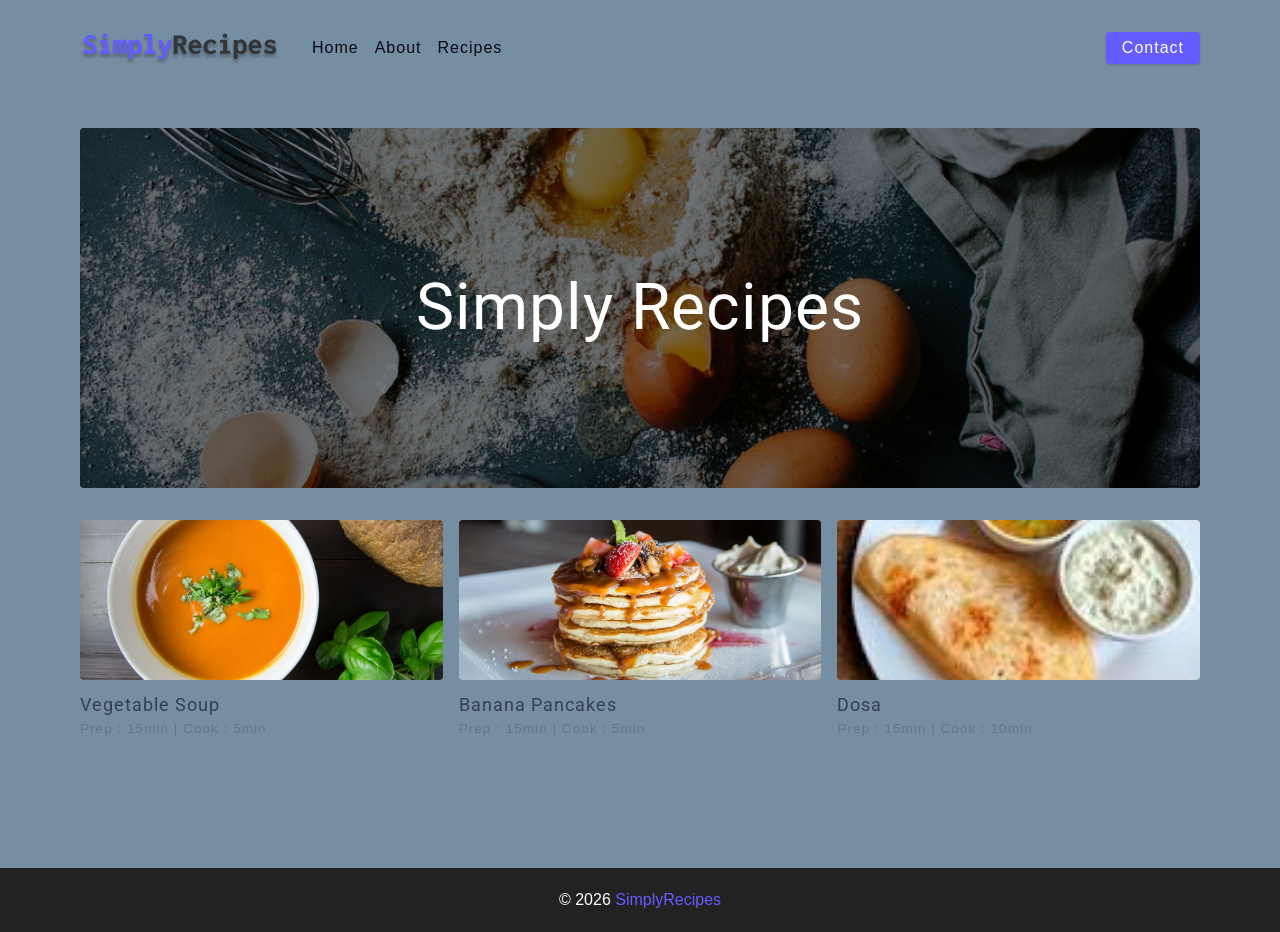
<file: index.html>
<!DOCTYPE html>
<html lang="en">
  <head>
    <meta charset="UTF-8" />
    <meta http-equiv="X-UA-Compatible" content="IE=edge" />
    <meta name="viewport" content="width=device-width, initial-scale=1.0" />
    <title>Simply Recipes</title>
    
    <link rel="shortcut icon" href="./assets/favicon.ico" type="image/x-icon" />
    
    <link rel="stylesheet" href="./css/normalize.css" />
    
    <link
      rel="stylesheet"
      href="https://cdnjs.cloudflare.com/ajax/libs/font-awesome/5.14.0/css/all.min.css"
    />
    
    <link rel="stylesheet" href="./css/main.css" />
  </head>
  <body>
    
    <nav class="navbar">
      <div class="nav-center">
        <div class="nav-header">
          <a href="index.html" class="nav-logo">
            <img src="./assets/logo.svg" alt="simply recipes" />
          </a>
        </div>
        <div class="nav-links">
          <a href="index.html" class="nav-link"> home </a>
          <a href="about.html" class="nav-link"> about </a>
          <a href="recipes.html" class="nav-link"> recipes </a>

          <div class="nav-link contact-link">
            <a href="contact.html" class="btn"> contact </a>
          </div>
        </div>
      </div>
    </nav>

<main class="page">
      
      <header class="hero">
        <div class="hero-container">
          <div class="hero-text">
            <h1>simply recipes</h1>
          </div>
        </div>
      </header>
      
      <section class="recipes-container">
        
<div class="recipes-list">
          
          <a href="vegetable-soup.html" class="recipe">
            <img
              src="./assets/recipes/recipe-3.jpeg"
              class="img recipe-img"
              alt=""
            />
            <h5>Vegetable Soup</h5>
            <p>Prep : 15min | Cook : 5min</p>
          </a>

<a href="single-recipe.html" class="recipe">
            <img
              src="./assets/recipes/recipe-4.jpeg"
              class="img recipe-img"
              alt=""
            />
            <h5>Banana Pancakes</h5>
            <p>Prep : 15min | Cook : 5min</p>
          </a>
          
          <a href="dosa.html" class="recipe">
            <img src="./assets/recipes/dosa.jpg" class="img recipe-img" alt="Dosa" />
            <h5>Dosa</h5>
            <p>Prep : 15min | Cook : 10min</p>
          </a>
        </div>
        
      </section>
    </main>

<footer class="page-footer">
      <p>
        &copy; 2026
        <span class="footer-logo">SimplyRecipes</span> 
      </p>
    </footer>
  </body>
</html>
</file>
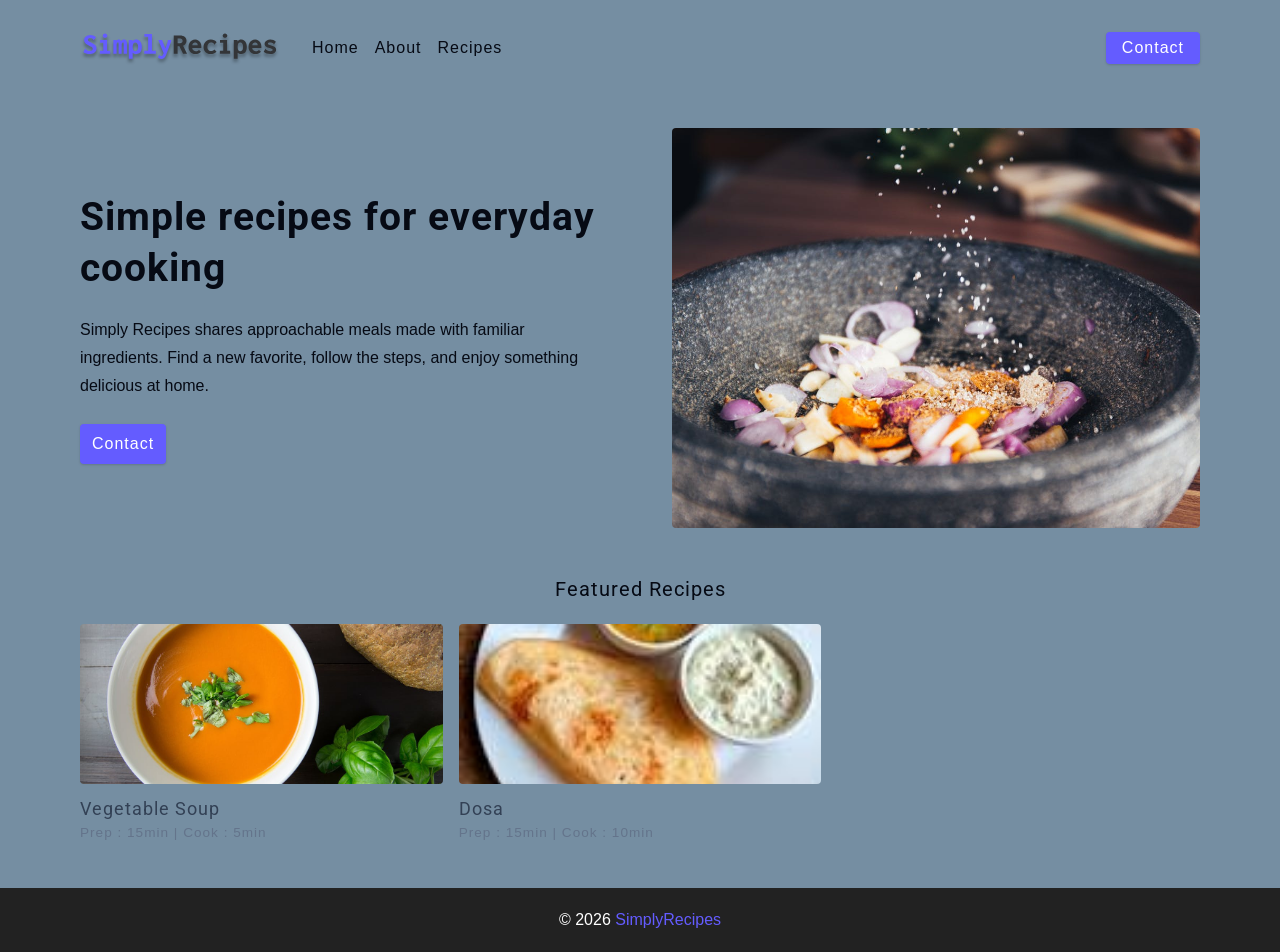
<file: about.html>
<!DOCTYPE html>
<html lang="en">
  <head>
    <meta charset="UTF-8" />
    <meta http-equiv="X-UA-Compatible" content="IE=edge" />
    <meta name="viewport" content="width=device-width, initial-scale=1.0" />
    <title>About | Simply Recipes</title>
    
    <link rel="shortcut icon" href="./assets/favicon.ico" type="image/x-icon" />
    
    <link rel="stylesheet" href="./css/normalize.css" />
    
    <link
      rel="stylesheet"
      href="https://cdnjs.cloudflare.com/ajax/libs/font-awesome/5.14.0/css/all.min.css"
    />
    
    <link rel="stylesheet" href="./css/main.css" />
  </head>
  <body>
    
    <nav class="navbar">
      <div class="nav-center">
        <div class="nav-header">
          <a href="index.html" class="nav-logo">
            <img src="./assets/logo.svg" alt="simply recipes" />
          </a>
        </div>
        <div class="nav-links">
          <a href="index.html" class="nav-link"> home </a>
          <a href="about.html" class="nav-link"> about </a>
          <a href="recipes.html" class="nav-link"> recipes </a>

          <div class="nav-link contact-link">
            <a href="contact.html" class="btn"> contact </a>
          </div>
        </div>
      </div>
    </nav>
    
    <main class="page">
      <section class="about-page">
        <article>
          <h2>Simple recipes for everyday cooking</h2>
          <p>
            Simply Recipes shares approachable meals made with familiar
            ingredients. Find a new favorite, follow the steps, and enjoy
            something delicious at home.
          </p>
          <a href="contact.html" class="btn"> contact </a>
        </article>
        
        <img
          src="./assets/about.jpeg"
          alt="Person Pouring Salt in Bowl"
          class="img about-img"
        />
      </section>
      <section class="featured-recipes">
        <h5 class="featured-title">Featured recipes</h5>
        <div class="recipes-list">
          
          <a href="vegetable-soup.html" class="recipe">
            <img
              src="./assets/recipes/recipe-3.jpeg"
              class="img recipe-img"
              alt=""
            />
            <h5>Vegetable Soup</h5>
            <p>Prep : 15min | Cook : 5min</p>
          </a>
          
          <a href="dosa.html" class="recipe">
            <img src="./assets/recipes/dosa.jpg" class="img recipe-img" alt="Dosa" />
            <h5>Dosa</h5>
            <p>Prep : 15min | Cook : 10min</p>
          </a>
        </div>
      </section>
    </main>
    
    <footer class="page-footer">
      <p>
        &copy; 2026
        <span class="footer-logo">SimplyRecipes</span>
      </p>
    </footer>
  </body>
</html>
</file>
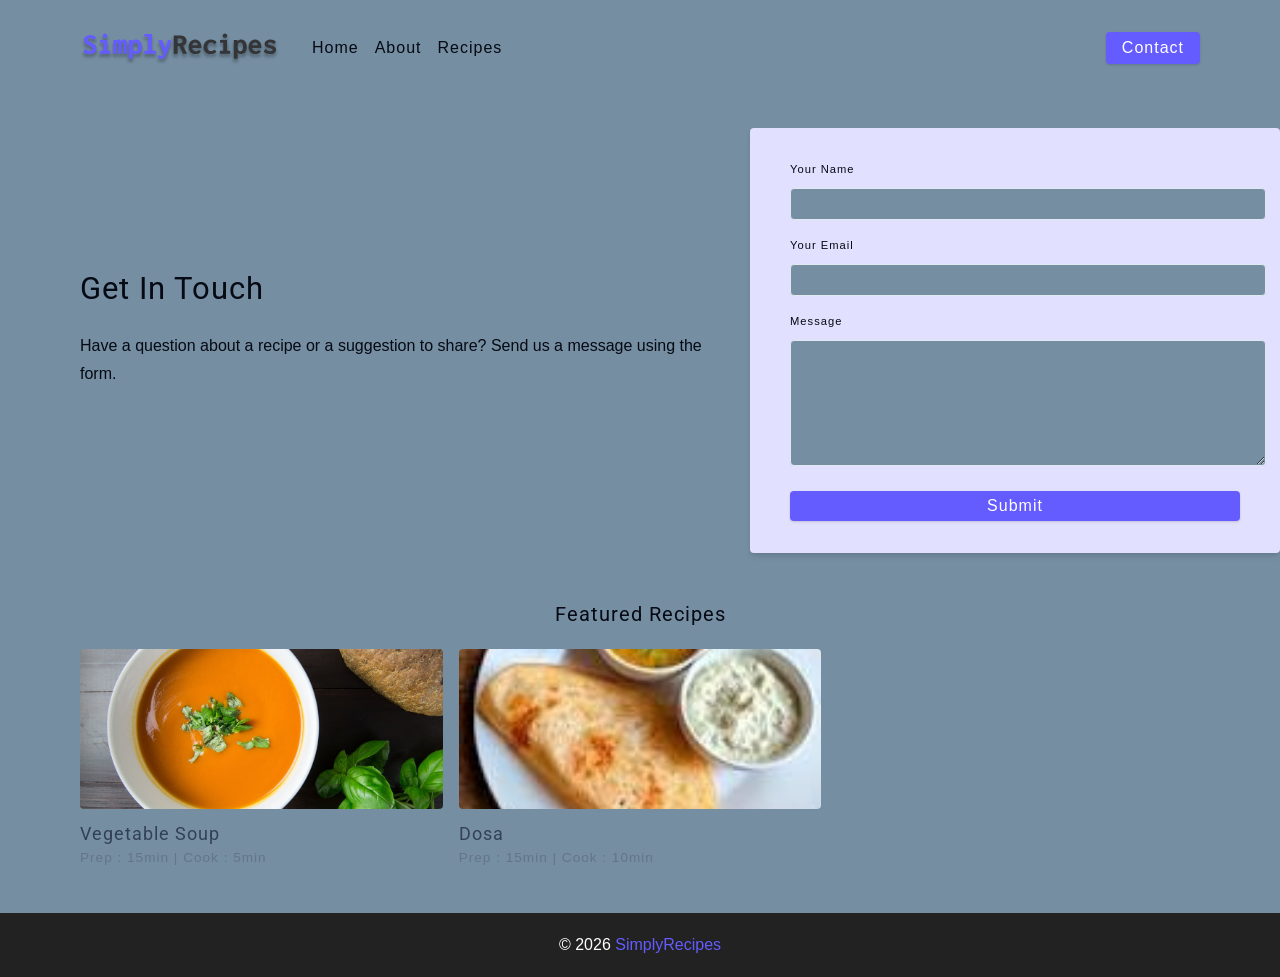
<file: contact.html>
<!DOCTYPE html>
<html lang="en">
  <head>
    <meta charset="UTF-8" />
    <meta http-equiv="X-UA-Compatible" content="IE=edge" />
    <meta name="viewport" content="width=device-width, initial-scale=1.0" />
    <title>Contact | Simply Recipes</title>
    
    <link rel="shortcut icon" href="./assets/favicon.ico" type="image/x-icon" />
    
    <link rel="stylesheet" href="./css/normalize.css" />
    
    <link
      rel="stylesheet"
      href="https://cdnjs.cloudflare.com/ajax/libs/font-awesome/5.14.0/css/all.min.css"
    />
    
    <link rel="stylesheet" href="./css/main.css" />
  </head>
  <body>
    
    <nav class="navbar">
      <div class="nav-center">
        <div class="nav-header">
          <a href="index.html" class="nav-logo">
            <img src="./assets/logo.svg" alt="simply recipes" />
          </a>
        </div>
        <div class="nav-links">
          <a href="index.html" class="nav-link"> home </a>
          <a href="about.html" class="nav-link"> about </a>
          <a href="recipes.html" class="nav-link"> recipes </a>

          <div class="nav-link contact-link">
            <a href="contact.html" class="btn"> contact </a>
          </div>
        </div>
      </div>
    </nav>
    
    <main class="page">
     <section class="contact-container">
          <article class="contact-info">
            <h3>Get in touch</h3>
            <p>
              Have a question about a recipe or a suggestion to share? Send us
              a message using the form.
            </p>
          </article>
          <article>
            <form class="form contact-form">
              <div class="form-row">
                <label for="name" class="form-label">your name</label>
                <input type="text" name="name" id="name" class="form-input" />
              </div>
              <div class="form-row">
                <label for="email" class="form-label">your email</label>
                <input type="email" name="email" id="email" class="form-input" />
              </div>
              <div class="form-row">
                <label for="message" class="form-label">message</label>
                <textarea name="message" id="message" class="form-textarea"></textarea>
              </div>
              <button type="submit" class="btn btn-block">
                submit
              </button>
            </form>
          </article>
        </section>
     
       <section class="featured-recipes">
        <h5 class="featured-title">Featured recipes</h5>
        <div class="recipes-list">
          
          <a href="vegetable-soup.html" class="recipe">
            <img
              src="./assets/recipes/recipe-3.jpeg"
              class="img recipe-img"
              alt=""
            />
            <h5>Vegetable Soup</h5>
            <p>Prep : 15min | Cook : 5min</p>
          </a>
          
          <a href="dosa.html" class="recipe">
            <img src="./assets/recipes/dosa.jpg" class="img recipe-img" alt="Dosa" />
            <h5>Dosa</h5>
            <p>Prep : 15min | Cook : 10min</p>
          </a>
        </div>
      </section>
    </main>
    
    <footer class="page-footer">
      <p>
        &copy; 2026
        <span class="footer-logo">SimplyRecipes</span> 
      </p>
    </footer>
  </body>
</html>
</file>
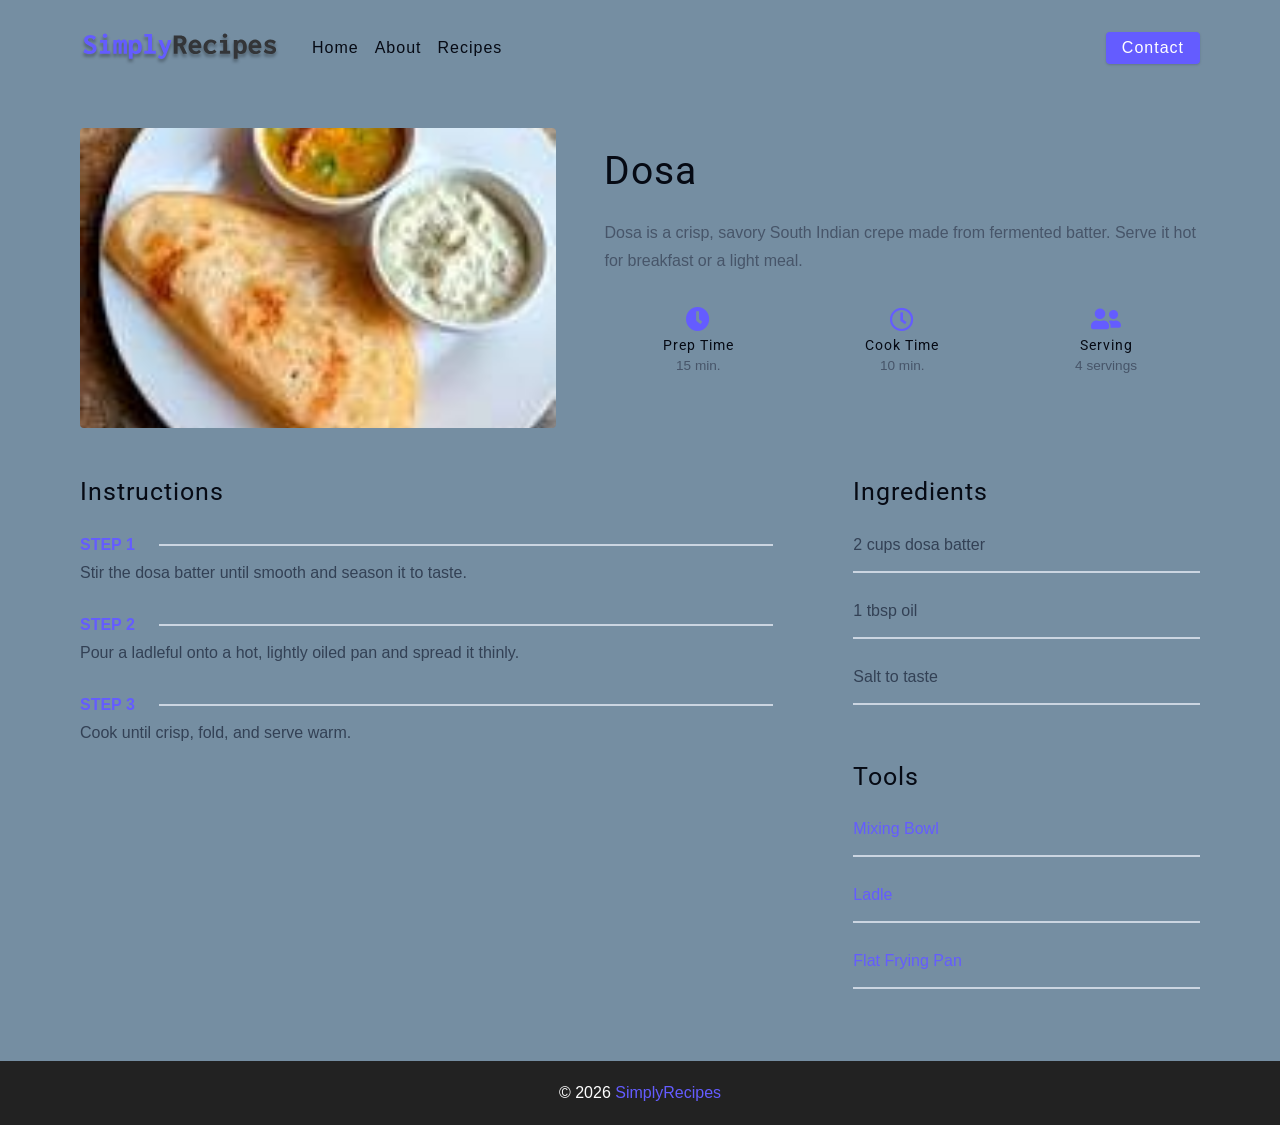
<file: dosa.html>
<!DOCTYPE html>
<html lang="en">
  <head>
    <meta charset="UTF-8" />
    <meta name="viewport" content="width=device-width, initial-scale=1.0" />
    <title>Dosa || Simply Recipes</title>
    <link rel="shortcut icon" href="./assets/favicon.ico" type="image/x-icon" />
    <link rel="stylesheet" href="./css/normalize.css" />
    <link
      rel="stylesheet"
      href="https://cdnjs.cloudflare.com/ajax/libs/font-awesome/5.14.0/css/all.min.css"
    />
    <link rel="stylesheet" href="./css/main.css" />
  </head>
  <body>
    <nav class="navbar">
      <div class="nav-center">
        <div class="nav-header">
          <a href="index.html" class="nav-logo">
            <img src="./assets/logo.svg" alt="simply recipes" />
          </a>
        </div>
        <div class="nav-links">
          <a href="index.html" class="nav-link">home</a>
          <a href="about.html" class="nav-link">about</a>
          <a href="recipes.html" class="nav-link">recipes</a>
          <div class="nav-link contact-link">
            <a href="contact.html" class="btn">contact</a>
          </div>
        </div>
      </div>
    </nav>
    <main class="page">
      <div class="recipe-page">
        <section class="recipe-hero">
          <img
            src="./assets/recipes/dosa.jpg"
            class="img recipe-hero-img"
            alt="Dosa"
          />
          <article class="recipe-info">
            <h2>Dosa</h2>
            <p>
              Dosa is a crisp, savory South Indian crepe made from fermented
              batter. Serve it hot for breakfast or a light meal.
            </p>
            <div class="recipe-icons">
              <article>
                <i class="fas fa-clock"></i>
                <h5>prep time</h5>
                <p>15 min.</p>
              </article>
              <article>
                <i class="far fa-clock"></i>
                <h5>cook time</h5>
                <p>10 min.</p>
              </article>
              <article>
                <i class="fas fa-user-friends"></i>
                <h5>serving</h5>
                <p>4 servings</p>
              </article>
            </div>
          </article>
        </section>
        <section class="recipe-content">
          <article>
            <h4>instructions</h4>
            <div class="single-instruction">
              <header>
                <p>step 1</p>
                <div></div>
              </header>
              <p>Stir the dosa batter until smooth and season it to taste.</p>
            </div>
            <div class="single-instruction">
              <header>
                <p>step 2</p>
                <div></div>
              </header>
              <p>
                Pour a ladleful onto a hot, lightly oiled pan and spread it
                thinly.
              </p>
            </div>
            <div class="single-instruction">
              <header>
                <p>step 3</p>
                <div></div>
              </header>
              <p>Cook until crisp, fold, and serve warm.</p>
            </div>
          </article>
          <article class="second-column">
            <div>
              <h4>ingredients</h4>
              <p class="single-ingredient">2 cups dosa batter</p>
              <p class="single-ingredient">1 tbsp oil</p>
              <p class="single-ingredient">Salt to taste</p>
            </div>
            <div>
              <h4>tools</h4>
              <p class="single-tool">Mixing bowl</p>
              <p class="single-tool">Ladle</p>
              <p class="single-tool">Flat frying pan</p>
            </div>
          </article>
        </section>
      </div>
    </main>
    <footer class="page-footer">
      <p>&copy; 2026 <span class="footer-logo">SimplyRecipes</span></p>
    </footer>
  </body>
</html>
</file>
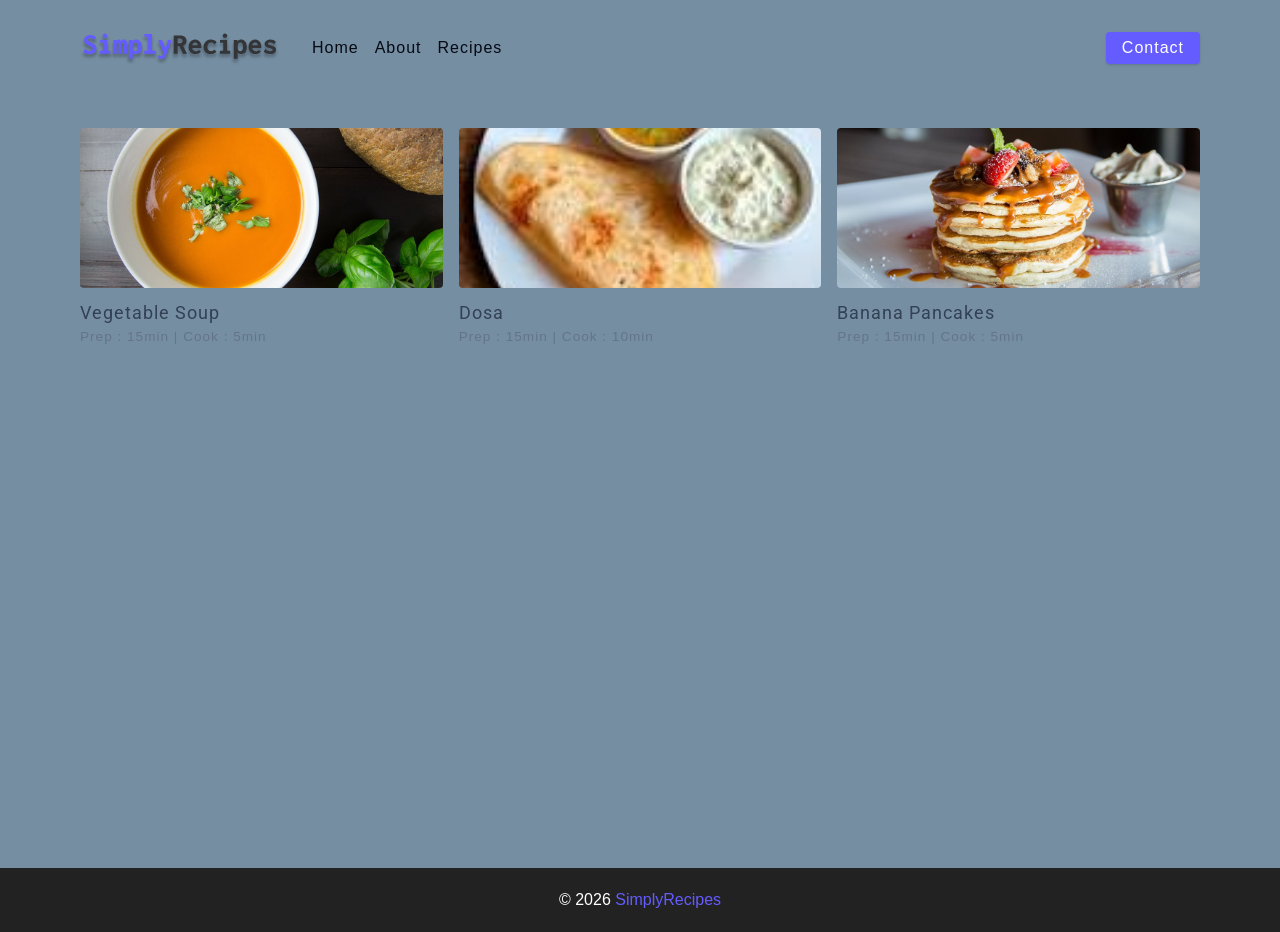
<file: recipes.html>
<!DOCTYPE html>
<html lang="en">
  <head>
    <meta charset="UTF-8" />
    <meta http-equiv="X-UA-Compatible" content="IE=edge" />
    <meta name="viewport" content="width=device-width, initial-scale=1.0" />
    <title>Recipes | Simply Recipes</title>
    
    <link rel="shortcut icon" href="./assets/favicon.ico" type="image/x-icon" />
    
    <link rel="stylesheet" href="./css/normalize.css" />
    
    <link
      rel="stylesheet"
      href="https://cdnjs.cloudflare.com/ajax/libs/font-awesome/5.14.0/css/all.min.css"
    />
    
    <link rel="stylesheet" href="./css/main.css" />
  </head>
  <body>
    
    <nav class="navbar">
      <div class="nav-center">
        <div class="nav-header">
          <a href="index.html" class="nav-logo">
            <img src="./assets/logo.svg" alt="simply recipes" />
          </a>
        </div>
        <div class="nav-links">
          <a href="index.html" class="nav-link"> home </a>
          <a href="about.html" class="nav-link"> about </a>
          <a href="recipes.html" class="nav-link"> recipes </a>

          <div class="nav-link contact-link">
            <a href="contact.html" class="btn"> contact </a>
          </div>
        </div>
      </div>
    </nav>

<main class="page">
      <section class="recipes-container">
        
<div class="recipes-list">
          
          <a href="vegetable-soup.html" class="recipe">
            <img
              src="./assets/recipes/recipe-3.jpeg"
              class="img recipe-img"
              alt=""
            />
            <h5>Vegetable Soup</h5>
            <p>Prep : 15min | Cook : 5min</p>
          </a>
          
          <a href="dosa.html" class="recipe">
            <img src="./assets/recipes/dosa.jpg" class="img recipe-img" alt="Dosa" />
            <h5>Dosa</h5>
            <p>Prep : 15min | Cook : 10min</p>
          </a>
          
          <a href="single-recipe.html" class="recipe">
            <img
              src="./assets/recipes/recipe-4.jpeg"
              class="img recipe-img"
              alt=""
            />
            <h5>Banana Pancakes</h5>
            <p>Prep : 15min | Cook : 5min</p>
          </a>
          
        </div>
      </section>
    </main>

<footer class="page-footer">
      <p>
        &copy; 2026
        <span class="footer-logo">SimplyRecipes</span> 
      </p>
    </footer>
  </body>
</html>
</file>
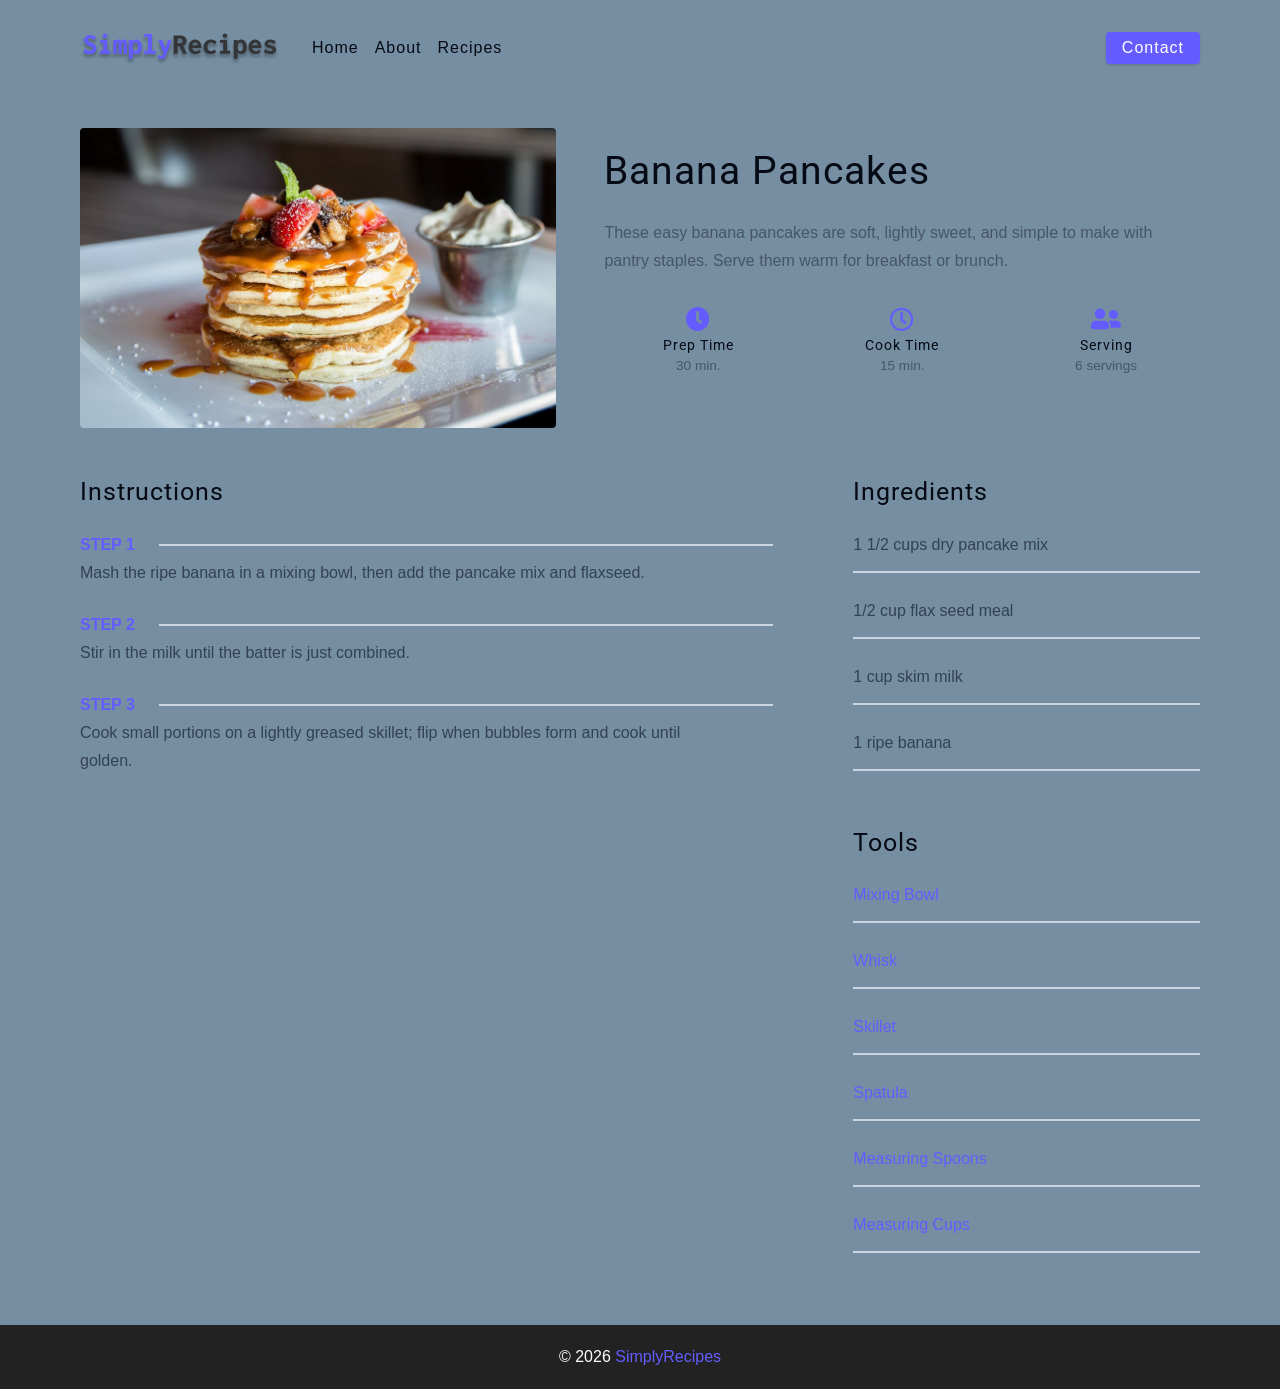
<file: single-recipe.html>
<!DOCTYPE html>
<html lang="en">
  <head>
    <meta charset="UTF-8" />
    <meta http-equiv="X-UA-Compatible" content="IE=edge" />
    <meta name="viewport" content="width=device-width, initial-scale=1.0" />
    <title>Banana Pancakes | Simply Recipes</title>
    
    <link rel="shortcut icon" href="./assets/favicon.ico" type="image/x-icon" />
    
    <link rel="stylesheet" href="./css/normalize.css" />
    
    <link
      rel="stylesheet"
      href="https://cdnjs.cloudflare.com/ajax/libs/font-awesome/5.14.0/css/all.min.css"
    />
    
    <link rel="stylesheet" href="./css/main.css" />
  </head>
  <body>
    
    <nav class="navbar">
      <div class="nav-center">
        <div class="nav-header">
          <a href="index.html" class="nav-logo">
            <img src="./assets/logo.svg" alt="simply recipes" />
          </a>
        </div>
        <div class="nav-links">
          <a href="index.html" class="nav-link"> home </a>
          <a href="about.html" class="nav-link"> about </a>
          <a href="recipes.html" class="nav-link"> recipes </a>

          <div class="nav-link contact-link">
            <a href="contact.html" class="btn"> contact </a>
          </div>
        </div>
      </div>
    </nav>
    
    <main class="page">
      <div class="recipe-page">
        <section class="recipe-hero">
          <img
            src="./assets/recipes/recipe-4.jpeg"
            class="img recipe-hero-img"
            alt="Banana pancakes"
          />
          <article class="recipe-info">
            <h2>Banana Pancakes</h2>
            <p>
              These easy banana pancakes are soft, lightly sweet, and simple to
              make with pantry staples. Serve them warm for breakfast or brunch.
            </p>
            <div class="recipe-icons">
              <article>
                <i class="fas fa-clock"></i>
                <h5>prep time</h5>
                <p>30 min.</p>
              </article>
              <article>
                <i class="far fa-clock"></i>
                <h5>cook time</h5>
                <p>15 min.</p>
              </article>
              <article>
                <i class="fas fa-user-friends"></i>
                <h5>serving</h5>
                <p>6 servings</p>
              </article>
            </div>
          </article>
        </section>
        
        <section class="recipe-content">
          <article>
            <h4>instructions</h4>
            
            <div class="single-instruction">
              <header>
                <p>step 1</p>
                <div></div>
              </header>
              <p>
                Mash the ripe banana in a mixing bowl, then add the pancake mix
                and flaxseed.
              </p>
            </div>

<div class="single-instruction">
              <header>
                <p>step 2</p>
                <div></div>
              </header>
              <p>
                Stir in the milk until the batter is just combined.
              </p>
            </div>

<div class="single-instruction">
              <header>
                <p>step 3</p>
                <div></div>
              </header>
              <p>
                Cook small portions on a lightly greased skillet; flip when
                bubbles form and cook until golden.
              </p>
            </div>
            
          </article>
          <article class="second-column">
            <div>
              <h4>ingredients</h4>
              <p class="single-ingredient">1 1/2 cups dry pancake mix</p>
              <p class="single-ingredient">1/2 cup flax seed meal</p>
              <p class="single-ingredient">1 cup skim milk</p>
              <p class="single-ingredient">1 ripe banana</p>
            </div>
            <div>
              <h4>tools</h4>
              <p class="single-tool">Mixing bowl</p>
              <p class="single-tool">Whisk</p>
              <p class="single-tool">Skillet</p>
              <p class="single-tool">Spatula</p>
              <p class="single-tool">Measuring Spoons</p>
              <p class="single-tool">Measuring Cups</p>
            </div>
          </article>
        </section>
      </div>
    </main>
    
    <footer class="page-footer">
      <p>
        &copy; 2026
        <span class="footer-logo">SimplyRecipes</span>
      </p>
    </footer>
  </body>
</html>
</file>
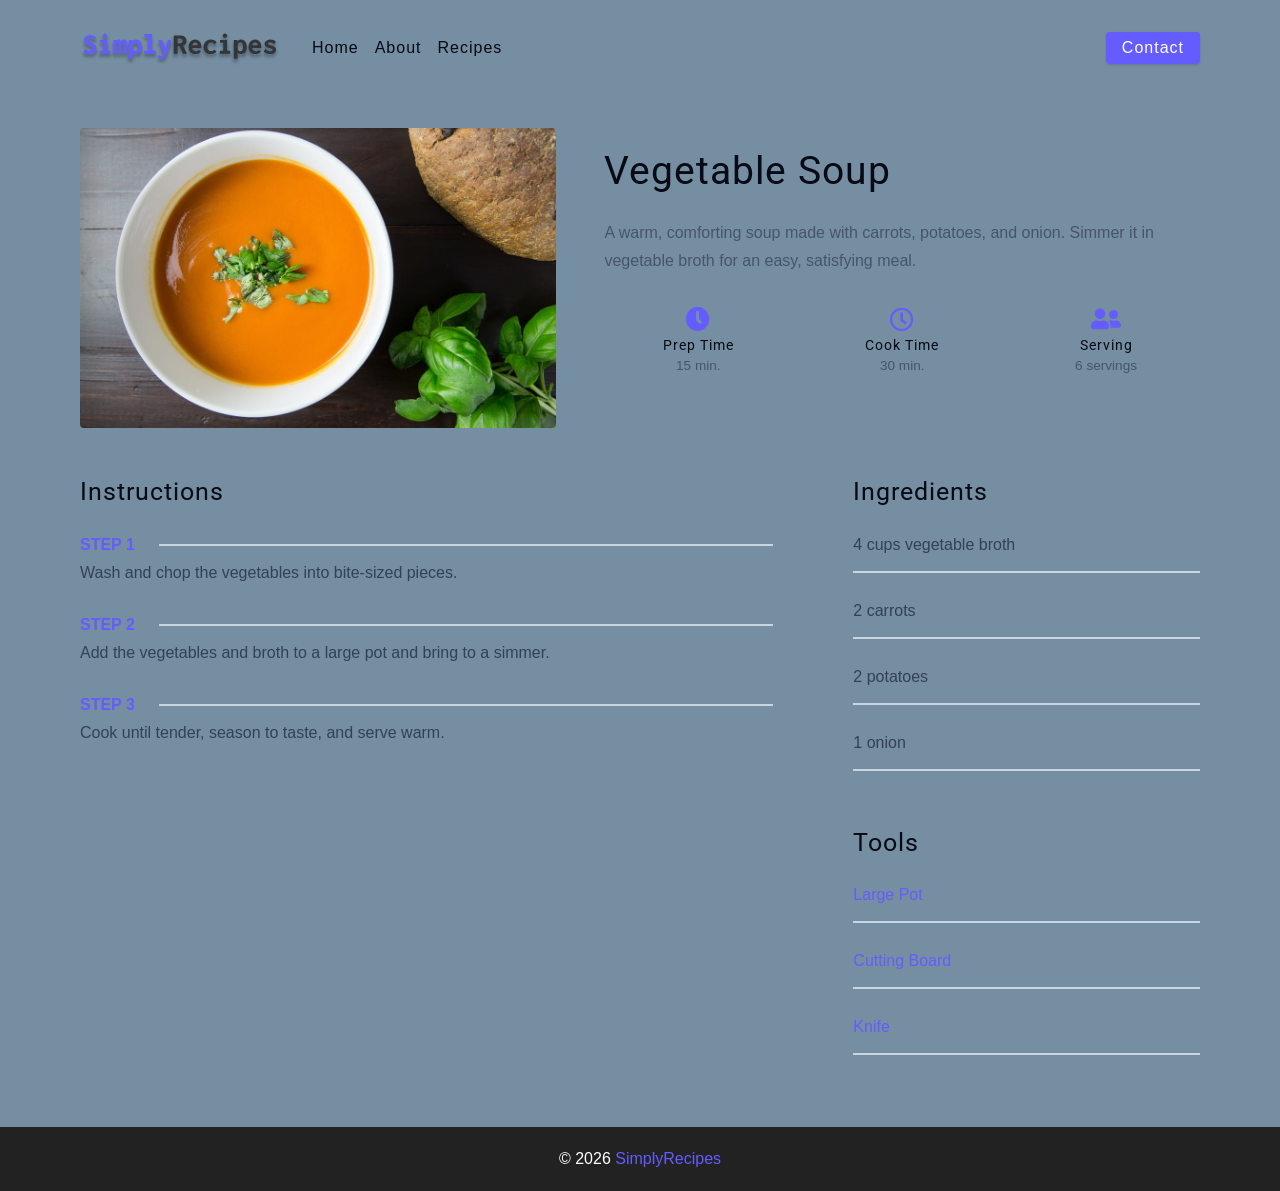
<file: vegetable-soup.html>
<!DOCTYPE html>
<html lang="en">
  <head>
    <meta charset="UTF-8" />
    <meta name="viewport" content="width=device-width, initial-scale=1.0" />
    <title>Vegetable Soup || Simply Recipes</title>
    <link rel="shortcut icon" href="./assets/favicon.ico" type="image/x-icon" />
    <link rel="stylesheet" href="./css/normalize.css" />
    <link
      rel="stylesheet"
      href="https://cdnjs.cloudflare.com/ajax/libs/font-awesome/5.14.0/css/all.min.css"
    />
    <link rel="stylesheet" href="./css/main.css" />
  </head>
  <body>
    <nav class="navbar">
      <div class="nav-center">
        <div class="nav-header">
          <a href="index.html" class="nav-logo">
            <img src="./assets/logo.svg" alt="simply recipes" />
          </a>
        </div>
        <div class="nav-links">
          <a href="index.html" class="nav-link">home</a>
          <a href="about.html" class="nav-link">about</a>
          <a href="recipes.html" class="nav-link">recipes</a>
          <div class="nav-link contact-link">
            <a href="contact.html" class="btn">contact</a>
          </div>
        </div>
      </div>
    </nav>
    <main class="page">
      <div class="recipe-page">
        <section class="recipe-hero">
          <img
            src="./assets/recipes/recipe-3.jpeg"
            class="img recipe-hero-img"
            alt="Vegetable Soup"
          />
          <article class="recipe-info">
            <h2>Vegetable Soup</h2>
            <p>
              A warm, comforting soup made with carrots, potatoes, and onion.
              Simmer it in vegetable broth for an easy, satisfying meal.
            </p>
            <div class="recipe-icons">
              <article>
                <i class="fas fa-clock"></i>
                <h5>prep time</h5>
                <p>15 min.</p>
              </article>
              <article>
                <i class="far fa-clock"></i>
                <h5>cook time</h5>
                <p>30 min.</p>
              </article>
              <article>
                <i class="fas fa-user-friends"></i>
                <h5>serving</h5>
                <p>6 servings</p>
              </article>
            </div>
          </article>
        </section>
        <section class="recipe-content">
          <article>
            <h4>instructions</h4>
            <div class="single-instruction">
              <header>
                <p>step 1</p>
                <div></div>
              </header>
              <p>Wash and chop the vegetables into bite-sized pieces.</p>
            </div>
            <div class="single-instruction">
              <header>
                <p>step 2</p>
                <div></div>
              </header>
              <p>
                Add the vegetables and broth to a large pot and bring to a
                simmer.
              </p>
            </div>
            <div class="single-instruction">
              <header>
                <p>step 3</p>
                <div></div>
              </header>
              <p>Cook until tender, season to taste, and serve warm.</p>
            </div>
          </article>
          <article class="second-column">
            <div>
              <h4>ingredients</h4>
              <p class="single-ingredient">4 cups vegetable broth</p>
              <p class="single-ingredient">2 carrots</p>
              <p class="single-ingredient">2 potatoes</p>
              <p class="single-ingredient">1 onion</p>
            </div>
            <div>
              <h4>tools</h4>
              <p class="single-tool">Large pot</p>
              <p class="single-tool">Cutting board</p>
              <p class="single-tool">Knife</p>
            </div>
          </article>
        </section>
      </div>
    </main>
    <footer class="page-footer">
      <p>&copy; 2026 <span class="footer-logo">SimplyRecipes</span></p>
    </footer>
  </body>
</html>
</file>
<file: css/main.css>
@import url('https://fonts.googleapis.com/css2?family=Roboto:wght@400;500;600&family=Montserrat&display=swap');


body {
  background: #758ea2;
  font-family: 'Nunito', sans-serif;
  font-weight: 400;
  line-height: 1.75;
  color: #060a14;
}

p {
  margin-top: 0;
  margin-bottom: 1.5rem;
  max-width: 40em;
}

h1,
h2,
h3,
h4,
h5 {
  margin: 0;
  margin-bottom: 1.38rem;
  font-family: 'Roboto', sans-serif;
  font-weight: 400;
  line-height: 1.3;
  text-transform: capitalize;
  letter-spacing: 1px;
}

h1 {
  margin-top: 0;
  font-size: 3.052rem;
}

h2 {
  font-size: 2.441rem;
}

h3 {
  font-size: 1.953rem;
}

h4 {
  font-size: 1.563rem;
}

h5 {
  font-size: 1.25rem;
}

small,
.text-small {
  font-size: 0.7em;
}

a {
  text-decoration: none;
}
ul {
  list-style-type: none;
  padding: 0;
}

.img {
  width: 100%;
  display: block;
  object-fit: cover;
}

.btn {
  cursor: pointer;
  color: #fff;
  background: #645cff;
  border: transparent;
  border-radius: 0.25rem;
  letter-spacing: 1px;
  padding: 0.375rem 0.75rem;
  box-shadow: 0 1px 3px 0 rgba(0, 0, 0, 0.1), 0 1px 2px 0 rgba(0, 0, 0, 0.06);
  transition: 0.3s ease-in-out all;
  text-transform: capitalize;
  display: inline-block;
}
.btn:hover {
  background: #3c3799;
  box-shadow: 0 10px 15px -3px rgba(0, 0, 0, 0.1), 0 4px 6px -2px rgba(0, 0, 0, 0.05);
}
.btn-hipster {
  color: #645cff;
  background: #c1beff;
}
.btn-hipster:hover {
  color: #c1beff;
  background: #3c3799;
}
.btn-block {
  width: 100%;
}

.alert {
  padding: 0.375rem 0.75rem;
  margin-bottom: 1rem;
  border-color: transparent;
  border-radius: 0.25rem;
}

.alert-danger {
  color: #842029;
  background: #f8d7da;
}
.alert-success {
  color: #0f5132;
  background: #d1e7dd;
}

.form {
  width: 90vw;
  max-width: 600px;
  background: #fff;
  border-radius: 0.25rem;
  box-shadow: 0 4px 6px -1px rgba(0, 0, 0, 0.1), 0 2px 4px -1px rgba(0, 0, 0, 0.06);
  padding: 2rem 2.5rem;
  margin: 3rem auto;
}
.form-label {
  display: block;
  font-size: 0.7em;
  margin-bottom: 0.5rem;
  text-transform: capitalize;
  letter-spacing: 1px;
}
.form-input,
.form-textarea {
  width: 100%;
  padding: 0.375rem 0.75rem;
  border-radius: 0.25rem;
  background: #758ea2;
  border: 1px solid #e2e8f0;
}

.form-row {
  margin-bottom: 1rem;
}

.form-textarea {
  height: 7rem;
}
::placeholder {
  font-family: inherit;
  color: #94a3b8;
}
.form-alert {
  color: #842029;
  letter-spacing: 1px;
  text-transform: capitalize;
}

@keyframes spinner {
  to {
    transform: rotate(360deg);
  }
}

.loading {
  width: 6rem;
  height: 6rem;
  border: 5px solid #94a3b8;
  border-radius: 50%;
  border-top-color: #645cff;
  animation: spinner 0.6s linear infinite;
}
.loading {
  margin: 0 auto;
}

.title {
  text-align: center;
}

.title-underline {
  background: #645cff;
  width: 7rem;
  height: 0.25rem;
  margin: 0 auto;
  margin-top: -1rem;
}

.navbar {
  display: flex;
  align-items: center;
  justify-content: center;
}
.nav-center {
  width: 90vw;
  max-width: 1120px;
}
.nav-header {
  height: 6rem;
  display: flex;
  justify-content: space-between;
  align-items: center;
}
.nav-header img {
  width: 200px;
}
.nav-logo {
  display: flex;
  align-items: flex-end;
}

.nav-links {
  height: auto;
  overflow: visible;
  display: flex;
  flex-direction: column;
}

.nav-link {
  display: block;
  text-align: center;
  font-size: 1.25rem;
  text-transform: capitalize;
  color: #060a14;
  letter-spacing: 1px;
  padding: 1rem 0;
  border-top: 1px solid #64748b;
  transition: 0.3s ease-in-out all;
}
.nav-link:hover {
  color: #645cff;
}

.contact-link a {
  padding: 0.15rem 1rem;
}

@media screen and (min-width: 992px) {
  .navbar {
    height: 6rem;
  }
  .nav-center {
    display: flex;
    align-items: center;
  }
  .nav-header {
    padding: 0;
    margin-right: 2rem;
    height: auto;
  }

  .nav-links {
    height: auto !important;
    flex-direction: row;
    align-items: center;
    width: 100%;
  }
  .nav-link {
    padding: 0;
    border-top: none;
    margin-right: 1rem;
    font-size: 1rem;
  }
  .contact-link {
    margin-right: 0;
    margin-left: auto;
  }
}

.page {
  width: 90vw;
  max-width: 1120px;
  margin: 0 auto;
}
.page {
  padding-top: 2rem;
  min-height: calc(100vh - (6rem + 4rem));
}

.page-footer {
  text-align: center;
  height: 4rem;
  display: flex;
  align-items: center;
  justify-content: center;
  background: #222;
  color: #fff;
}
.page-footer h5 {
  margin-top: 0;
  margin-bottom: 0;
}
.page-footer p {
  margin-bottom: 0;
}
.page-footer .footer-logo,
.page-footer a {
  color: #645cff;
}

.hero {
  height: 40vh;
  position: relative;
  margin-bottom: 2rem;
  background: url('../assets/main.jpeg') center/cover no-repeat;
  border-radius: 0.25rem;
}
.hero-container {
  position: absolute;
  top: 0;
  left: 0;
  width: 100%;
  height: 100%;
  display: flex;
  align-items: center;
  justify-content: center;
  background: rgba(0, 0, 0, 0.4);
  border-radius: 0.25rem;
}
.hero-text {
  color: #fff;
  text-align: center;
}

@media only screen and (min-width: 768px) {
  .hero-text h1 {
    font-size: 4rem;
    margin-bottom: 0;
  }
}

.recipes-container {
  display: grid;
  gap: 2rem 1rem;
}

.recipes-list {
  display: grid;
  gap: 2rem 1rem;
  padding-bottom: 3rem;
}
.recipe {
  display: block;
}
.recipe-img {
  height: 15rem;
  border-radius: 0.25rem;
  margin-bottom: 1rem;
}
.recipe h5 {
  margin-bottom: 0;
  margin-top: 0.25rem;
  line-height: 1;
  color: #334155;
}
.recipe p {
  margin-bottom: 0;
  line-height: 1;
  color: #64748b;
  margin-top: 0.5rem;
  letter-spacing: 1px;
}
@media screen and (min-width: 576px) {
  .recipes-list {
    grid-template-columns: 1fr 1fr;
  }
  .recipe-img {
    height: 10rem;
  }
}

@media screen and (min-width: 992px) {
  .recipes-list {
    grid-template-columns: 1fr 1fr;
  }

  .recipe p {
    font-size: 0.85rem;
  }
}

@media screen and (min-width: 1200px) {
  .recipe h5 {
    font-size: 1.15rem;
  }
  .recipes-list {
    grid-template-columns: 1fr 1fr 1fr;
  }
}

.error-page {
  text-align: center;
  padding-top: 5rem;
}
.error-page h1 {
  font-size: 9rem;
}

.about-page h2 {
  text-transform: none;
  font-weight: bold;
}
.about-page {
  display: grid;
  gap: 2rem 4rem;
  padding-bottom: 3rem;
}
.about-img {
  border-radius: 0.25rem;
  height: 300px;
}

@media screen and (min-width: 992px) {
  .about-page {
    grid-template-columns: 1fr 1fr;
    grid-template-rows: 400px;
    align-items: center;
  }
  .about-img {
    height: 100%;
  }
}

.featured-title {
  text-align: center;
}

.contact-form {
  width: 100%;
  margin: 0;
  background: #e2e0ff;
}
.contact-container {
  display: grid;
  gap: 2rem 3rem;
  padding-bottom: 3rem;
}
@media screen and (min-width: 992px) {
  .contact-container {
    grid-template-columns: 1fr 450px;
    align-items: center;
  }
}

.recipe-hero {
  display: grid;
  gap: 3rem;
}

.recipe-hero-img {
  height: 300px;
  border-radius: 0.25rem;
}
.recipe-info p {
  color: #475569;
}
.recipe-icons {
  display: grid;
  grid-template-columns: repeat(3, 1fr);
  gap: 1rem;
  margin: 2rem 0;
  text-align: center;
}
.recipe-icons i {
  font-size: 1.5rem;
  color: #645cff;
}
.recipe-icons h5,
.recipe-icons p {
  margin-bottom: 0;
  font-size: 0.85em;
}

.recipe-icons p {
  color: #475569;
}
@media screen and (min-width: 992px) {
  .recipe-hero {
    grid-template-columns: 4fr 5fr;
    align-items: center;
  }
}
.recipe-content {
  padding: 3rem 0;
  display: grid;
  gap: 2rem 5rem;
}
@media screen and (min-width: 992px) {
  .recipe-content {
    grid-template-columns: 2fr 1fr;
  }
}
.single-instruction header {
  display: grid;
  grid-template-columns: auto 1fr;
  gap: 1.5rem;
  align-items: center;
}
.single-instruction header p {
  text-transform: uppercase;
  font-weight: 600;
  color: #645cff;
  margin-bottom: 0;
}
.single-instruction > p {
  color: #334155;
}

.single-instruction header div {
  height: 2px;
  background: #cbd5e1;
}

.second-column {
  display: grid;
  row-gap: 2rem;
}

.single-ingredient {
  border-bottom: 2px solid #cbd5e1;
  padding-bottom: 0.75rem;
  color: #334155;
}
.single-tool {
  border-bottom: 2px solid #cbd5e1;
  padding-bottom: 0.75rem;
  color: #645cff;
  text-transform: capitalize;
}
</file>
